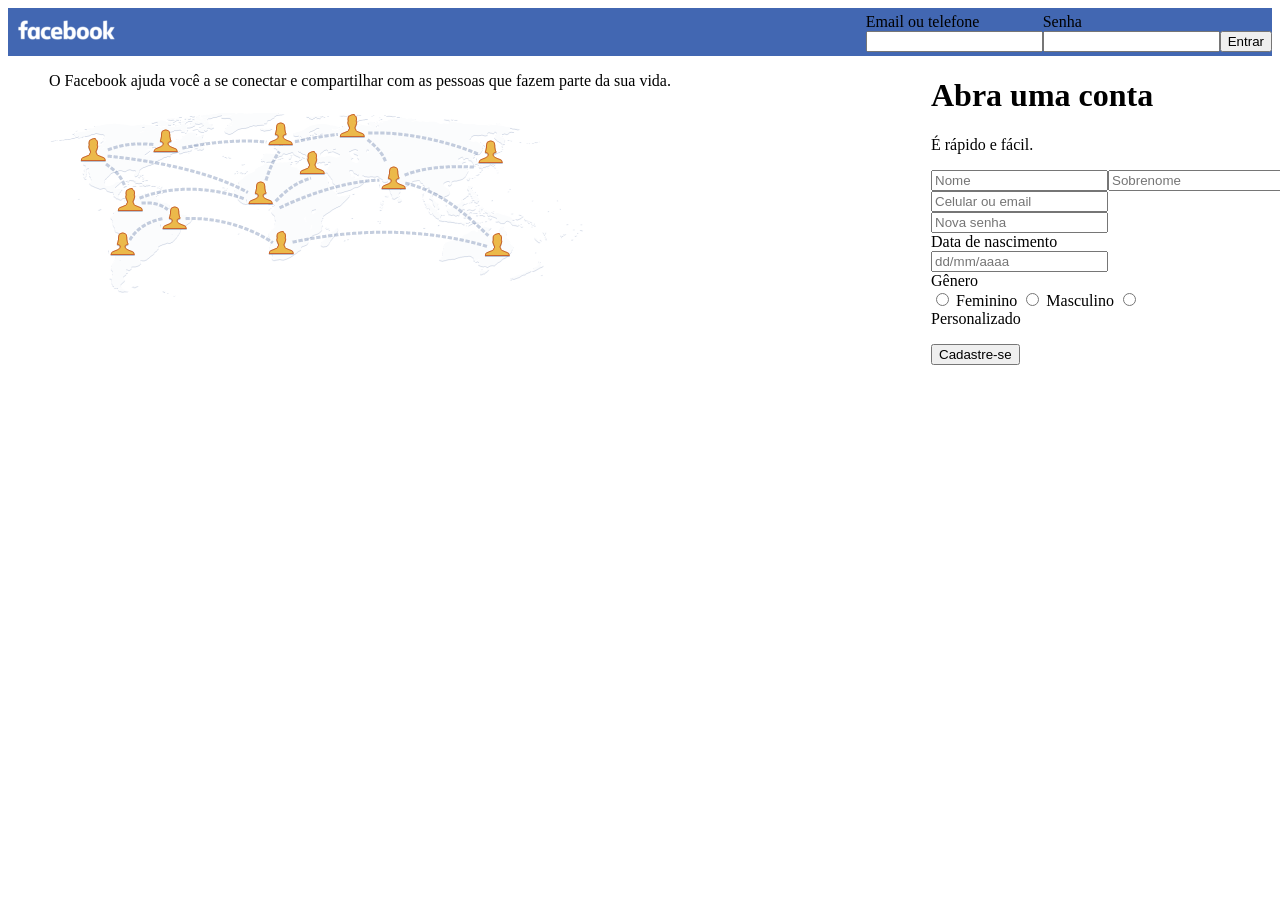
<file: sd-06-project-facebook-signup/index.html>
<!DOCTYPE html>
<html lang="en">
  <head>
    <meta charset="UTF-8">
    <meta name="viewport" content="width=device-width, initial-scale=1.0">
    <title>Facebook Project</title>
    <script src="script.js"></script>
    <link rel="stylesheet" type="text/css" href="style.css">
  </head>
  <body>
    <header class="top-bar">
      <div>
        <img class="facebook-logo" src="imgs/facebook-logo.png">
      </div>
      <form class="facebook-login" action="" method="GET">
        <div class="form-group">
          <label for="user-email-phone" id="user-email-phone-label">Email ou telefone</label>
          <input nome="email" type="text" required="required" id="user-email-phone">
        </div>
        <div class="form-group">
          <label for="user-password" id="user-password-label">Senha</label>
          <input nome="senha" type="password" required="required" id="user-password">
        </div>
        <div class="form-control">
          <button id="button-login">Entrar</button>
        </div>
      </form>
    </header>
    <main class="main-content">
      <div class="left-content">
        <p id="facebook-slogan">O Facebook ajuda você a se conectar e compartilhar com as pessoas que fazem parte da sua vida.</p>
        <img id="facebook-networking" src="imgs/networking.png">
      </div>
      <div class="right-content">
        <h1>Abra uma conta</h1>
        <p class="quick-easy">É rápido e fácil.</p>
        <form class="main-form" action="" method="GET">
          <div class="full-name">
            <input id="first-name" name="firstname" type="text" required="required" placeholder="Nome">
            <input id="last-name" name="lastname" type="text" required="required" placeholder="Sobrenome">
          </div>
          <div class="contact">
            <input id="phone-email" name="phone_email" type="text" required="required" placeholder="Celular ou email">
          </div>
          <div class="new-password">
            <input id="new_password" name="password" type="password" placeholder="Nova senha">
          </div>
          <div>
            <label for="birth" id="label-birthdate">Data de nascimento</label>
            <input id="birth-date" name="birthdate" type="text" id="birth" placeholder="dd/mm/aaaa">
          </div>
          <label class="options" id="label-gender" required="required">Gênero</label>
          <div>
            <input name="gender" type="radio" value="Feminino" class="gender"> Feminino
            <input name="gender" type="radio" value="Masculino" class="gender"> Masculino
            <input name="gender" type="radio" value="Personalizado" class="gender"> Personalizado
          </div>
          <div id="new-option"></div>
          <p id="error-message"></p>
          <div>
            <button id="facebook-register" type="submit">Cadastre-se</button>
          </div>
        </form>
      </div>
    </main>
  </body>
</html>
</file>
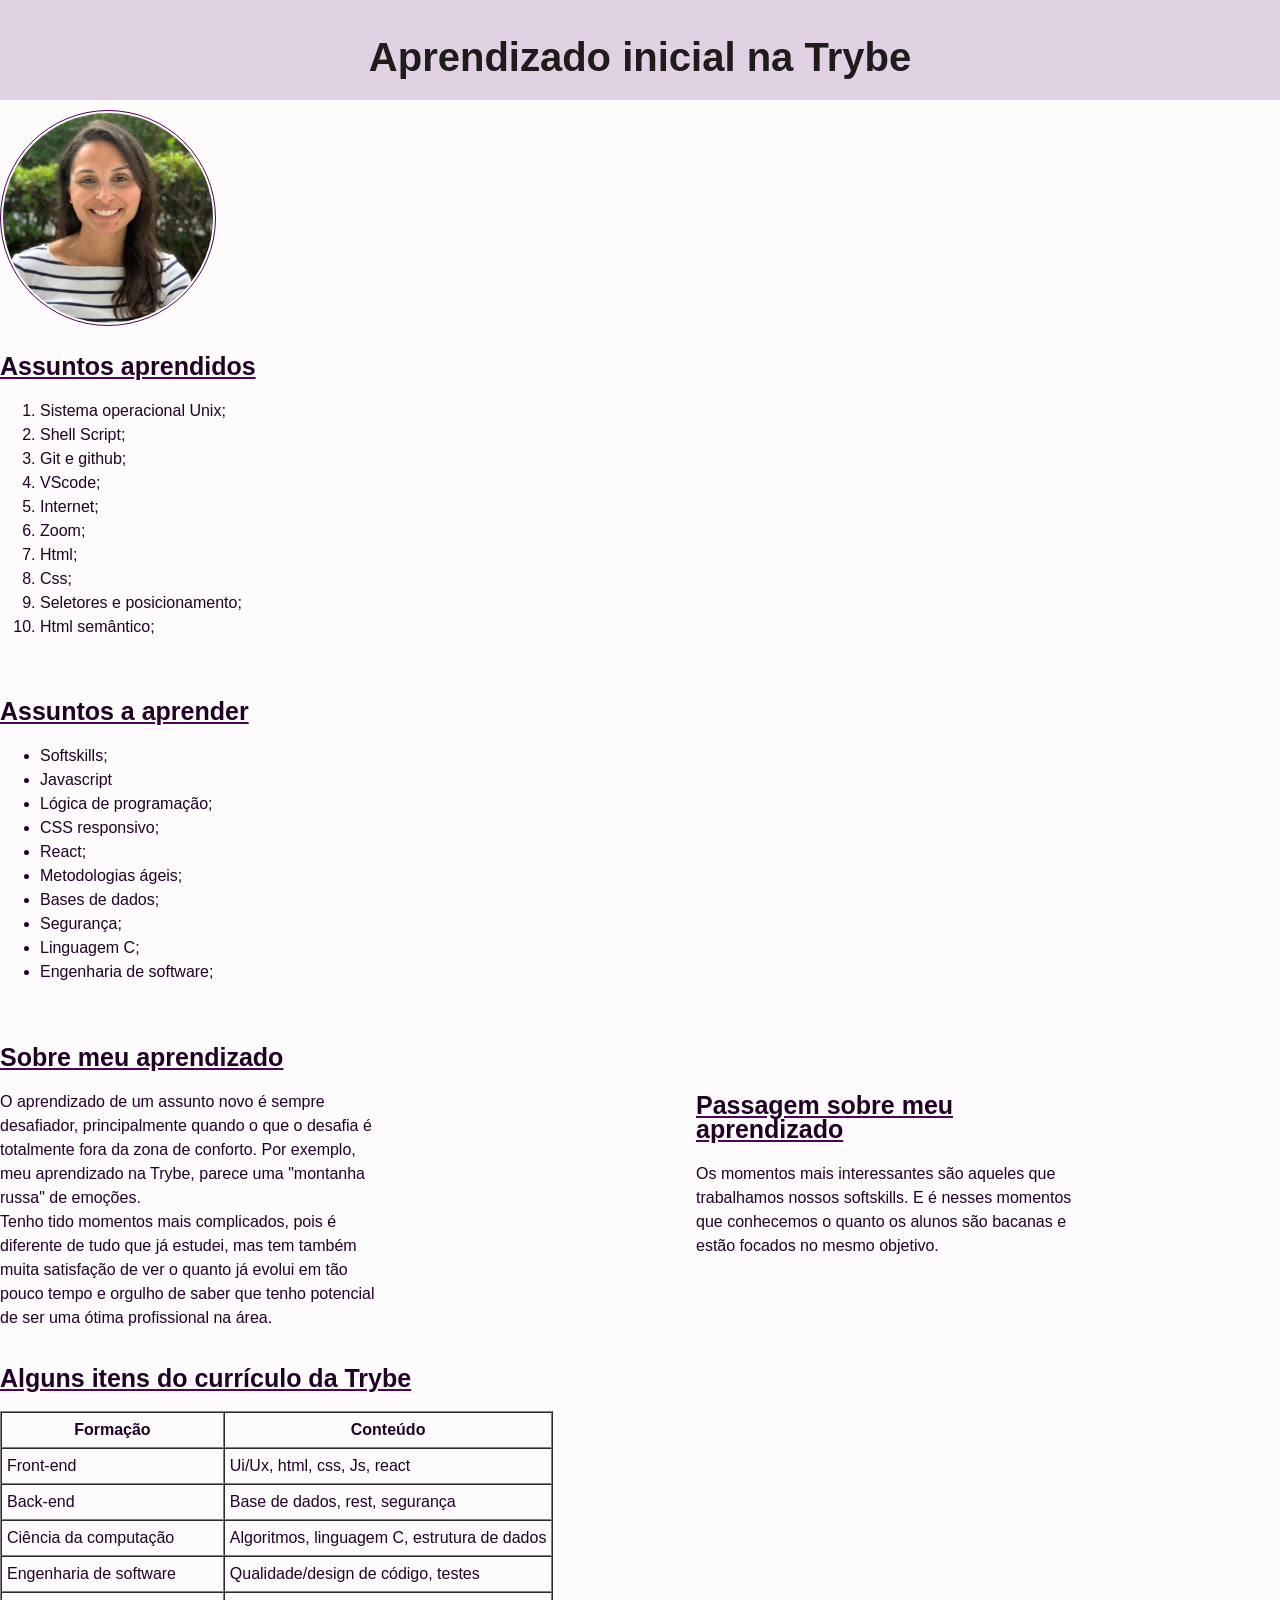
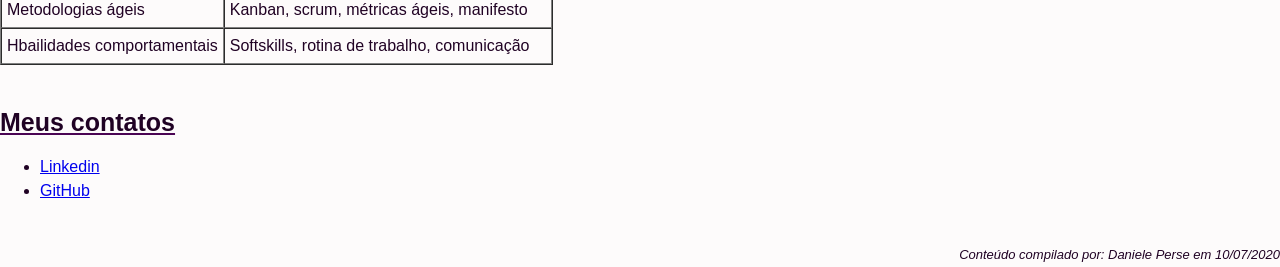
<file: sd-06-project-lessons-learned/index.html>
<!DOCTYPE html>
<html lang="en">

<head>
    <meta charset="UTF-8">
    <meta name="viewport" content="width=device-width, initial-scale=1.0">
    <link rel="stylesheet" type="text/css" href="style.css"/>
    <title>Lessons learned</title>
</head>

<body>

    <header class="main-header" id="cabecalho">
        <h1 class="main-title" id="titulo">Aprendizado inicial na Trybe</h1>
    </header>

    <section class="main-section">

        <aside>
            <img class="imagem" id="minha_foto" src="foto-profissional.jpeg" alt="foto estudante Daniele sorrindo" width= 210>
        </aside>

        <section>
            <h2>Assuntos aprendidos</h2>
            <ol id="licoes_aprendidas">
                <li>Sistema operacional Unix;</li>
                <li>Shell Script;</li>
                <li>Git e github;</li>
                <li>VScode;</li>
                <li>Internet;</li>
                <li>Zoom;</li>
                <li>Html;</li>
                <li>Css;</li>
                <li>Seletores e posicionamento;</li>
                <li>Html semântico;</li>
            </ol><br>

            <h2>Assuntos a aprender</h2>
            <ul id="licoes_a_aprender">
                <li>Softskills;</li>
                <li>Javascript</li>
                <li>Lógica de programação;</li>
                <li>CSS responsivo;</li>
                <li>React;</li>
                <li>Metodologias ágeis;</li>
                <li>Bases de dados;</li>
                <li>Segurança;</li>
                <li>Linguagem C;</li>
                <li>Engenharia de software;</li>
            </ul><br>
        </section>

        <section class="lado-a-lado">
            <article class="lado-esquerdo">
                <h2>Sobre meu aprendizado</h2>
                <p>O aprendizado de um assunto novo é sempre desafiador, principalmente quando o que o desafia é totalmente fora da zona de conforto. Por exemplo, meu aprendizado na Trybe, parece uma "montanha russa" de emoções.<br>Tenho tido momentos mais complicados, pois é diferente de tudo que já estudei, mas tem também muita satisfação de ver o quanto já evolui em tão pouco tempo e orgulho de saber que tenho potencial de ser uma ótima profissional na área.</p>
            </article><br><br>

            <aside class="lado-direito">
                <h2>Passagem sobre meu aprendizado</h2>
                <p>Os momentos mais interessantes são aqueles que trabalhamos nossos softskills. E é nesses momentos que conhecemos o quanto os alunos são bacanas e estão focados no mesmo objetivo.</p><br><br>
            </aside>
        </section>

        <section>
            <h2>Alguns itens do currículo da Trybe</h2>
            <table border=1px cellpadding=5px cellspacing=0>
                <tr>
                    <th>Formação</th>
                    <th>Conteúdo</th>
                </tr>
                <tr>
                    <td>Front-end</td>
                    <td>Ui/Ux, html, css, Js, react</td>
                </tr>
                <tr>
                    <td>Back-end</td>
                    <td>Base de dados, rest, segurança</td>
                </tr>
                <tr>
                    <td>Ciência da computação</td>
                    <td>Algoritmos, linguagem C, estrutura de dados</td>
                </tr>
                <tr>
                    <td>Engenharia de software</td>
                    <td>Qualidade/design de código, testes</td>
                </tr>
                <tr>
                    <td>Metodologias ágeis</td>
                    <td>Kanban, scrum, métricas ágeis, manifesto</td>
                </tr>
                <tr>
                    <td>Hbailidades comportamentais</td>
                    <td>Softskills, rotina de trabalho, comunicação</td>
                </tr>
            </table><br>
        </section>

        <nav>
            <h2>Meus contatos</h2>
            <ul>
                <li><a href="https://www.linkedin.com/in/daniele-perse/" target="_blank">Linkedin</a></li>
                <li><a href="https://github.com/DanielePerse" target="_blank">GitHub</a></li>
            </ul>
        </nav><br>

        <footer class="baseboard" id="rodape">
            Conteúdo compilado por: Daniele Perse em 10/07/2020
        </footer>

    </section>

</body>

</html>
</file>
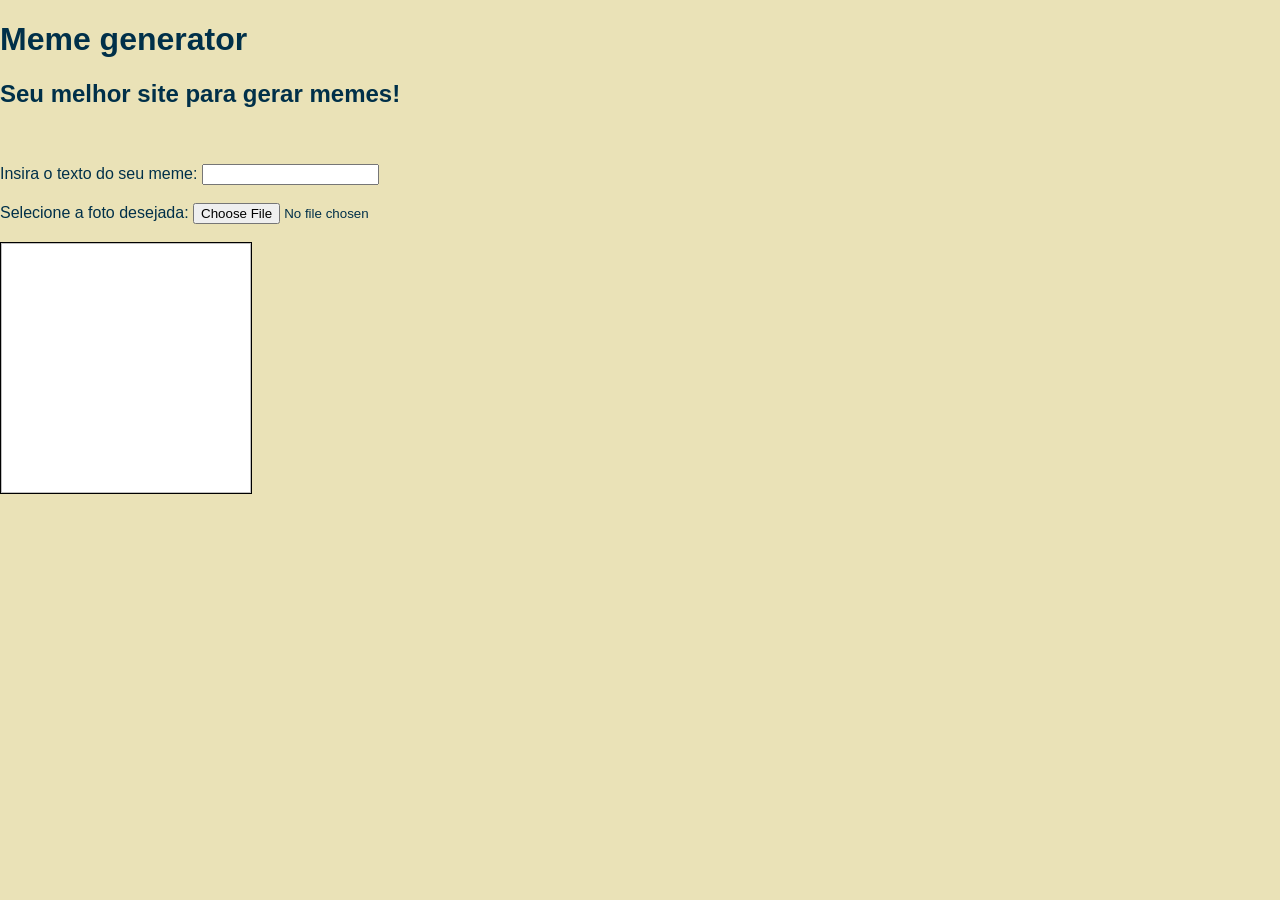
<file: sd-06-project-meme-generator/index.html>
<!DOCTYPE html>
<html lang="en">

<head>
    <meta charset="UTF-8">
    <meta name="viewport" content="width=device-width, initial-scale=1.0">
    <script src="script.js"></script>
    <link rel="stylesheet" type="text/css" href="style.css" />
    <title>Document</title>
</head>

<body>

    <h1>Meme generator</h1>

    <h2>Seu melhor site para gerar memes!</h2><br><br>

    <label>Insira o texto do seu meme: <input type='text' id='text-input' maxlength='60'></label><br><br>
    <label>Selecione a foto desejada: <input type='file' accept='image/*' id='meme-insert'></label><br><br>

    <div id='meme-image-container' class='meme_image_container'>
        <h3 id='meme-text' class='meme_text'></h3>
        <img id='meme-image' class='meme_image'>
    </div><br>

</body>

</html>
</file>
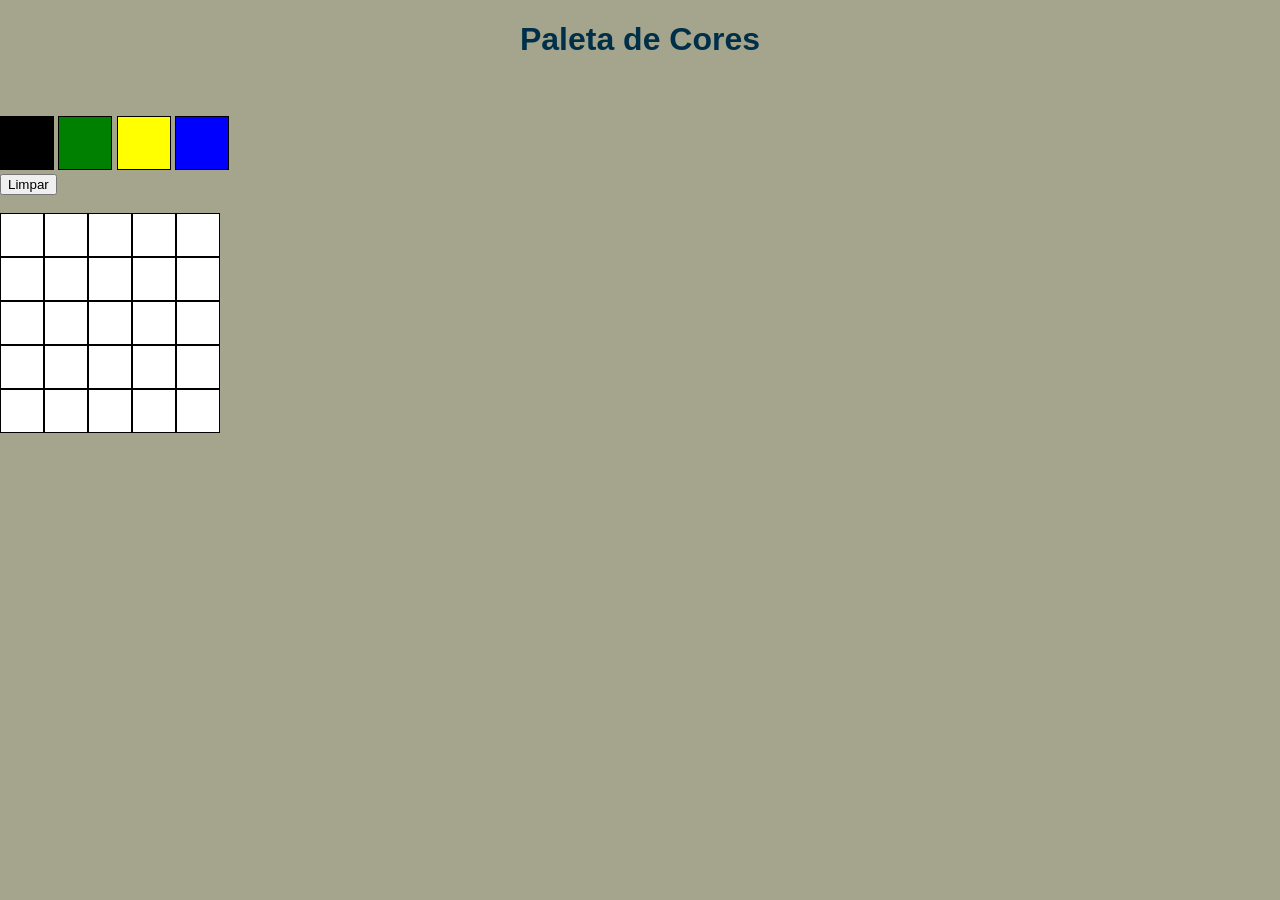
<file: sd-06-project-pixels-art/index.html>
<!DOCTYPE html>
<html lang="en">

<head>
    <meta charset="UTF-8">
    <meta name="viewport" content="width=device-width, initial-scale=1.0">
    <script src="script.js"></script>
    <link rel="stylesheet" type="text/css" href="style.css" />
    <title>Pixels art</title>
</head>

<body>
  <h1 id='title' class='title1'>Paleta de Cores</h1><br><br>

  <div id='color-palette'>
    <div id='black-palette' class='color selected'></div>
    <div id='green-palette' class='color'></div>
    <div id='yellow-palette' class='color'></div>
    <div id='blue-palette' class='color'></div>
  </div>

  <button type='button' id='clear-board'>Limpar</button><br><br>

  <table id='pixel-board' class='pixel_board'>
    <tr>
        <td class='pixel'></td>
        <td class='pixel'></td>
        <td class='pixel'></td>
        <td class='pixel'></td>
        <td class='pixel'></td>
    </tr>
    <tr>
        <td class='pixel'></td>
        <td class='pixel'></td>
        <td class='pixel'></td>
        <td class='pixel'></td>
        <td class='pixel'></td>
    </tr>
    <tr>
        <td class='pixel'></td>
        <td class='pixel'></td>
        <td class='pixel'></td>
        <td class='pixel'></td>
        <td class='pixel'></td>
    </tr>
    <tr>
        <td class='pixel'></td>
        <td class='pixel'></td>
        <td class='pixel'></td>
        <td class='pixel'></td>
        <td class='pixel'></td>
    </tr>
    <tr>
        <td class='pixel'></td>
        <td class='pixel'></td>
        <td class='pixel'></td>
        <td class='pixel'></td>
        <td class='pixel'></td>
    </tr>
  </table>


</body>

</html>
</file>
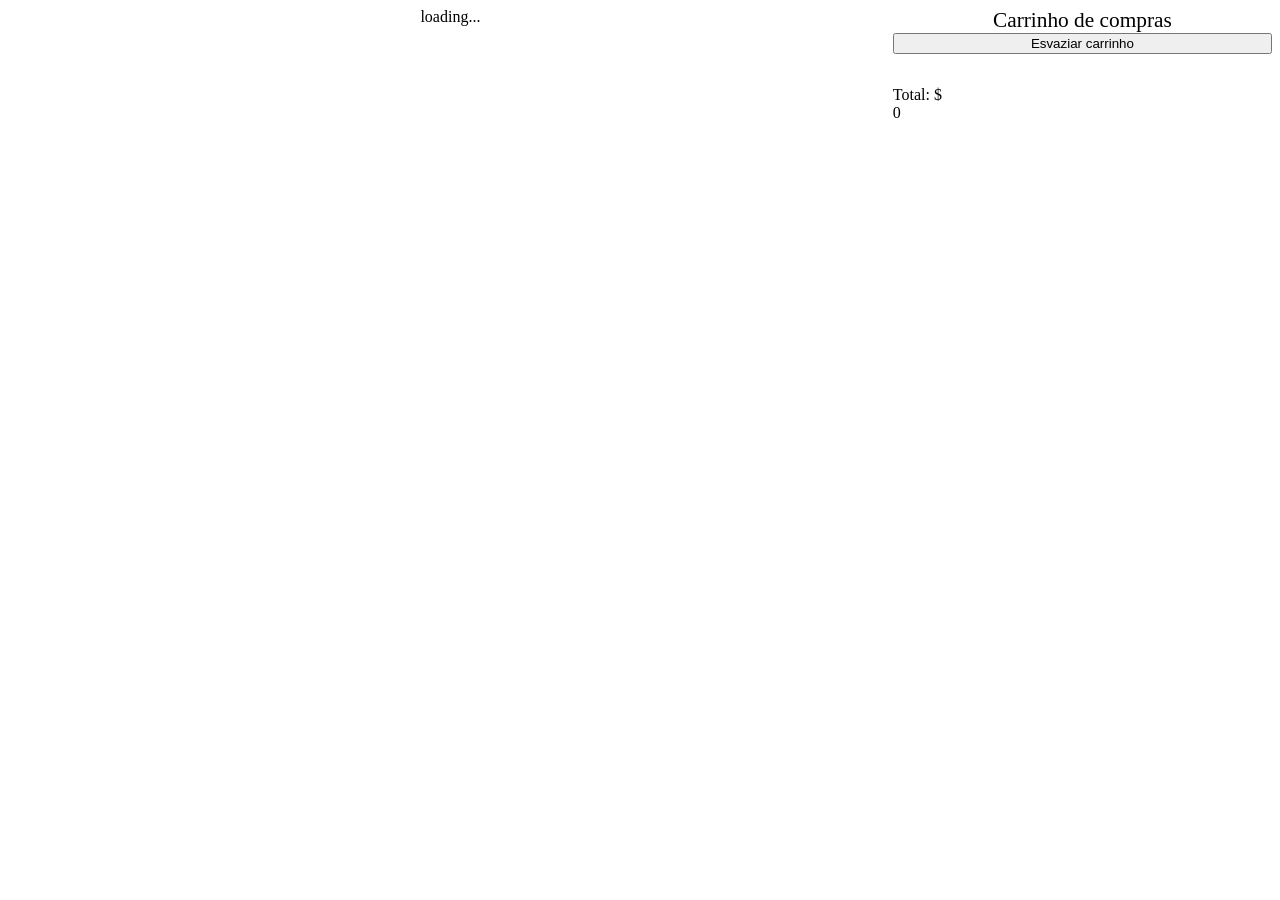
<file: sd-06-project-shopping-cart/index.html>
<!DOCTYPE html>
<html lang="en">
  <head>
    <meta charset="UTF-8" />
    <meta name="viewport" content="width=device-width, initial-scale=1.0" />
    <meta http-equiv="X-UA-Compatible" content="ie=edge" />
    <title>Document</title>
    <link rel="stylesheet" href="style.css" />
    <script src="script.js"></script>
  </head>

  <body>
    <section class="container">
      <section class="items"></section>
      <section class="cart">
        <span class="cart__title">Carrinho de compras</span>
        <button class="empty-cart" id="empty_cart">Esvaziar carrinho</button>
        <ol class="cart__items" id="cart_items"></ol>
        Total: $<span class="total-price"></span>
      </section>
    </section>
  </body>
</html>
</file>
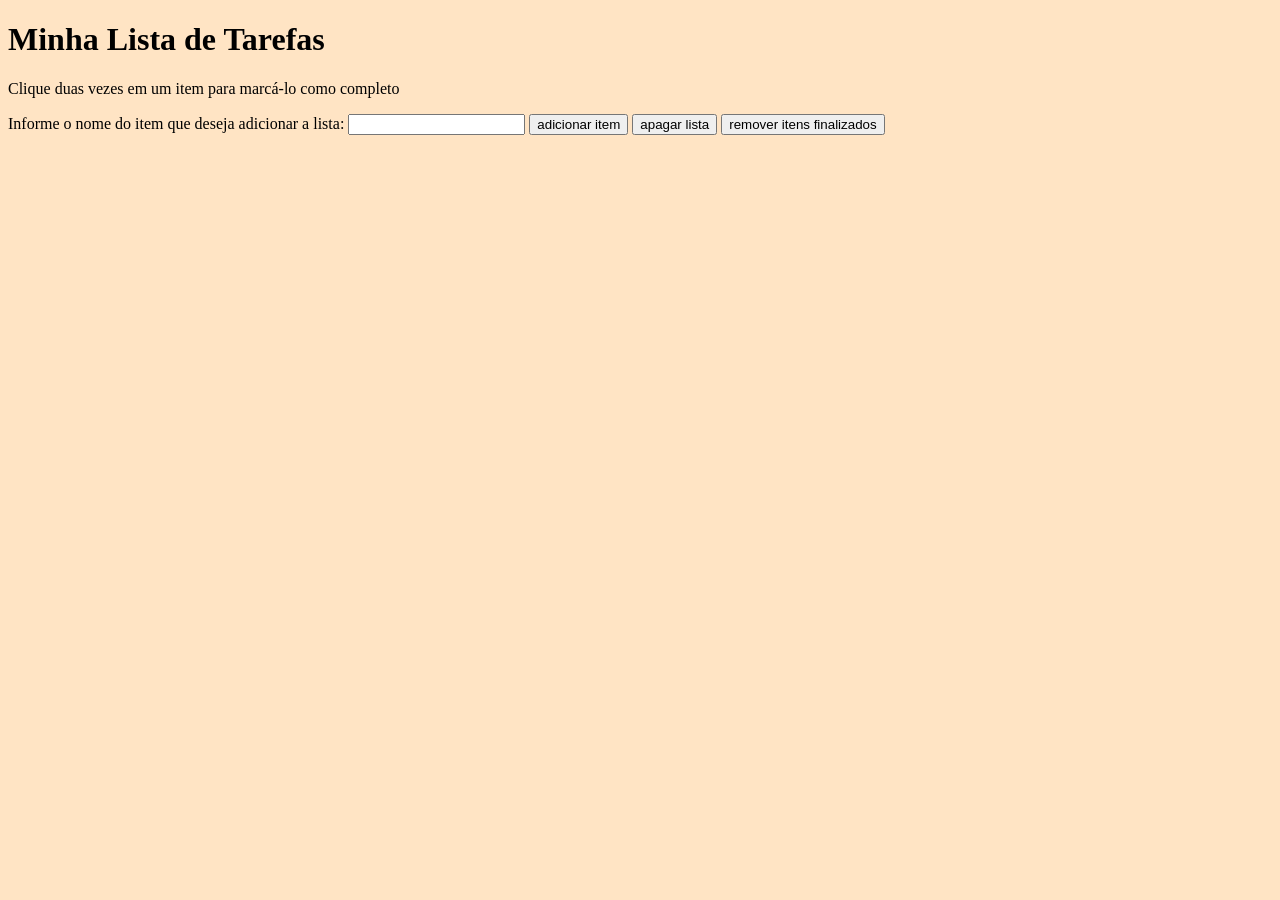
<file: sd-06-project-todo-list/index.html>
<!DOCTYPE html>
<html lang="en">
<head>
    <meta charset="UTF-8">
    <meta name="viewport" content="width=device-width, initial-scale=1.0">
    <script src="script.js"></script>
    <link rel="stylesheet" type="text/css" href="style.css" />
    <title>to do list project</title>
</head>
<body>
    <header>
        <h1>Minha Lista de Tarefas</h1>
        <p id='funcionamento'>Clique duas vezes em um item para marcá-lo como completo</p>
    </header>

    <label>Informe o nome do item que deseja adicionar a lista: <input type='text' id='texto-tarefa'></label>
    <button id='criar-tarefa'>adicionar item</button>
    <button id='apaga-tudo'>apagar lista</button>
    <button id ='remover-finalizados'>remover itens finalizados</button>

    <ol id='lista-tarefas'></ol>

</body>
</html>
</file>
<file: sd-06-project-facebook-signup/style.css>
.top-bar {
  align-items: center;
  background-color: rgb(66, 103, 178);
  display: flex;
  justify-content: space-between;
}

.facebook-login {
  display: flex;
}

.form-group {
  display: flex;
  flex-direction: column;
}

.form-control {
  align-self: flex-end;
  display: flex;
}

.main-content {
  display: flex;
  justify-content: space-around;
}

.left-content {
  width: 800px;
}

.right-content {
  width: 300px;
}

.full-name {
  display: flex;
}

.options {
  display: flex;
}
</file>
<file: sd-06-project-lessons-learned/style.css>
body {
  background-color: rgb(253 , 251 , 251);
  color: rgb(32 , 2 , 36);
  font-family: Verdana, sans-serif;
  padding: 0;
  margin: 0;
}

.main-header {
  background-color: rgb(224 , 209 , 227);
  position: fixed;
  z-index: 1;
  top: 0;
  height: 100px;
  width: 100%;
}

.main-title {
  color: rgb(31 , 28 , 28);
  text-align: center;
  font-size: 40px;
  margin: 30px;
  padding: 5px;
}

.baseboard {
  text-align: right;
  font-style: italic;
  font-size: small;
}

.main-section {
  margin-top: 110px;
  line-height: 1.5em;
}

.main-section .imagem {
  border-radius: 50%;
  padding: 2px;
  border: 1px solid rgb(75 , 5 , 84);
}

.lado-a-lado {
  display: inline-block;
}

.lado-a-lado .lado-esquerdo {
  width: 30%;
  float: left;
}

.lado-a-lado .lado-direito {
  width: 30%;
  float: right;
  margin-right: 200px;
}

h2 {
  text-decoration: underline rgb(75 , 5 , 84);
  font-size: 25px;
}
</file>
<file: sd-06-project-meme-generator/style.css>
body {
  background-color: rgb( 234 , 226 , 183 );
  color: rgb( 0 , 48 , 73 );
  font-family: Trebuchet MS, sans-serif;
  margin: 0;
  padding: 0;
}

.meme_image {
  height: 250px;
  width: 250px;
}

.meme_image_container {
  background-color: white;
  border: 1px;
  border-color: black;
  border-style: solid;
  height: 250px;
  width: 250px;
}

.meme_text {
  color: white;
  font-size: 30px;
  position: absolute;
  text-shadow: black 5px 5px 5px;
  width: 300px;
}
</file>
<file: sd-06-project-pixels-art/style.css>
body {
  background-color: rgb(165, 165, 141);
  color: rgb(0, 48, 73);
  font-family: Arial, sans-serif;
  margin: 0;
  padding: 0;
}

.color {
  border: 1px;
  border-color: black;
  border-style: solid;
  display: inline-block;
  height: 52px;
  width: 52px;
}

.title1 {
  text-align: center;
}

.pixel {
  background-color: white;
  border: 1px;
  border-color: black;
  border-style: solid;
  height: 40px;
  width: 40px;
}

.pixel_board {
  border-spacing: 0;
}
</file>
<file: sd-06-project-shopping-cart/style.css>
.top-bar {
  align-items: center;
  display: flex;
  height: 100px;
  justify-content: space-around;
  margin-bottom: 10px;
  width: 100%;
}

.top-bar .input-name-group {
  align-items: flex-start;
  display: flex;
}

.top-bar .input-terms-group {
  align-items: flex-start;
  display: flex;
}

.container {
  display: flex;
  justify-content: space-around;
  width: 100%;
}

.items {
  display: flex;
  flex-basis: 70%;
  flex-wrap: wrap;
  justify-content: center;
}

.item {
  border: 2px solid blue;
  border-radius: 5px;
  box-sizing: border-box;
  display: flex;
  flex-direction: column;
  height: auto;
  margin: 5px;
  width: 200px;
}

.item .item__sku {
  display: none;
}

.item .item__title {
  flex-grow: 1;
  padding: 10px;
  text-align: center;
}

.item .item__image {
  width: 100%;
}

.item .item__add {
  background-color: green;
  border: 0;
  cursor: pointer;
  margin: 0;
  padding: 5px;
}

.cart {
  display: flex;
  flex-basis: 30%;
  flex-flow: column wrap;
}

.cart .cart__title {
  flex-basis: 1;
  font-size: 16pt;
  text-align: center;
}
</file>
<file: sd-06-project-todo-list/style.css>
body {
  background-color: bisque;
}

.color_gray {
  background-color: gray;
}

.completed {
  text-decoration: line-through solid black;
}
</file>
